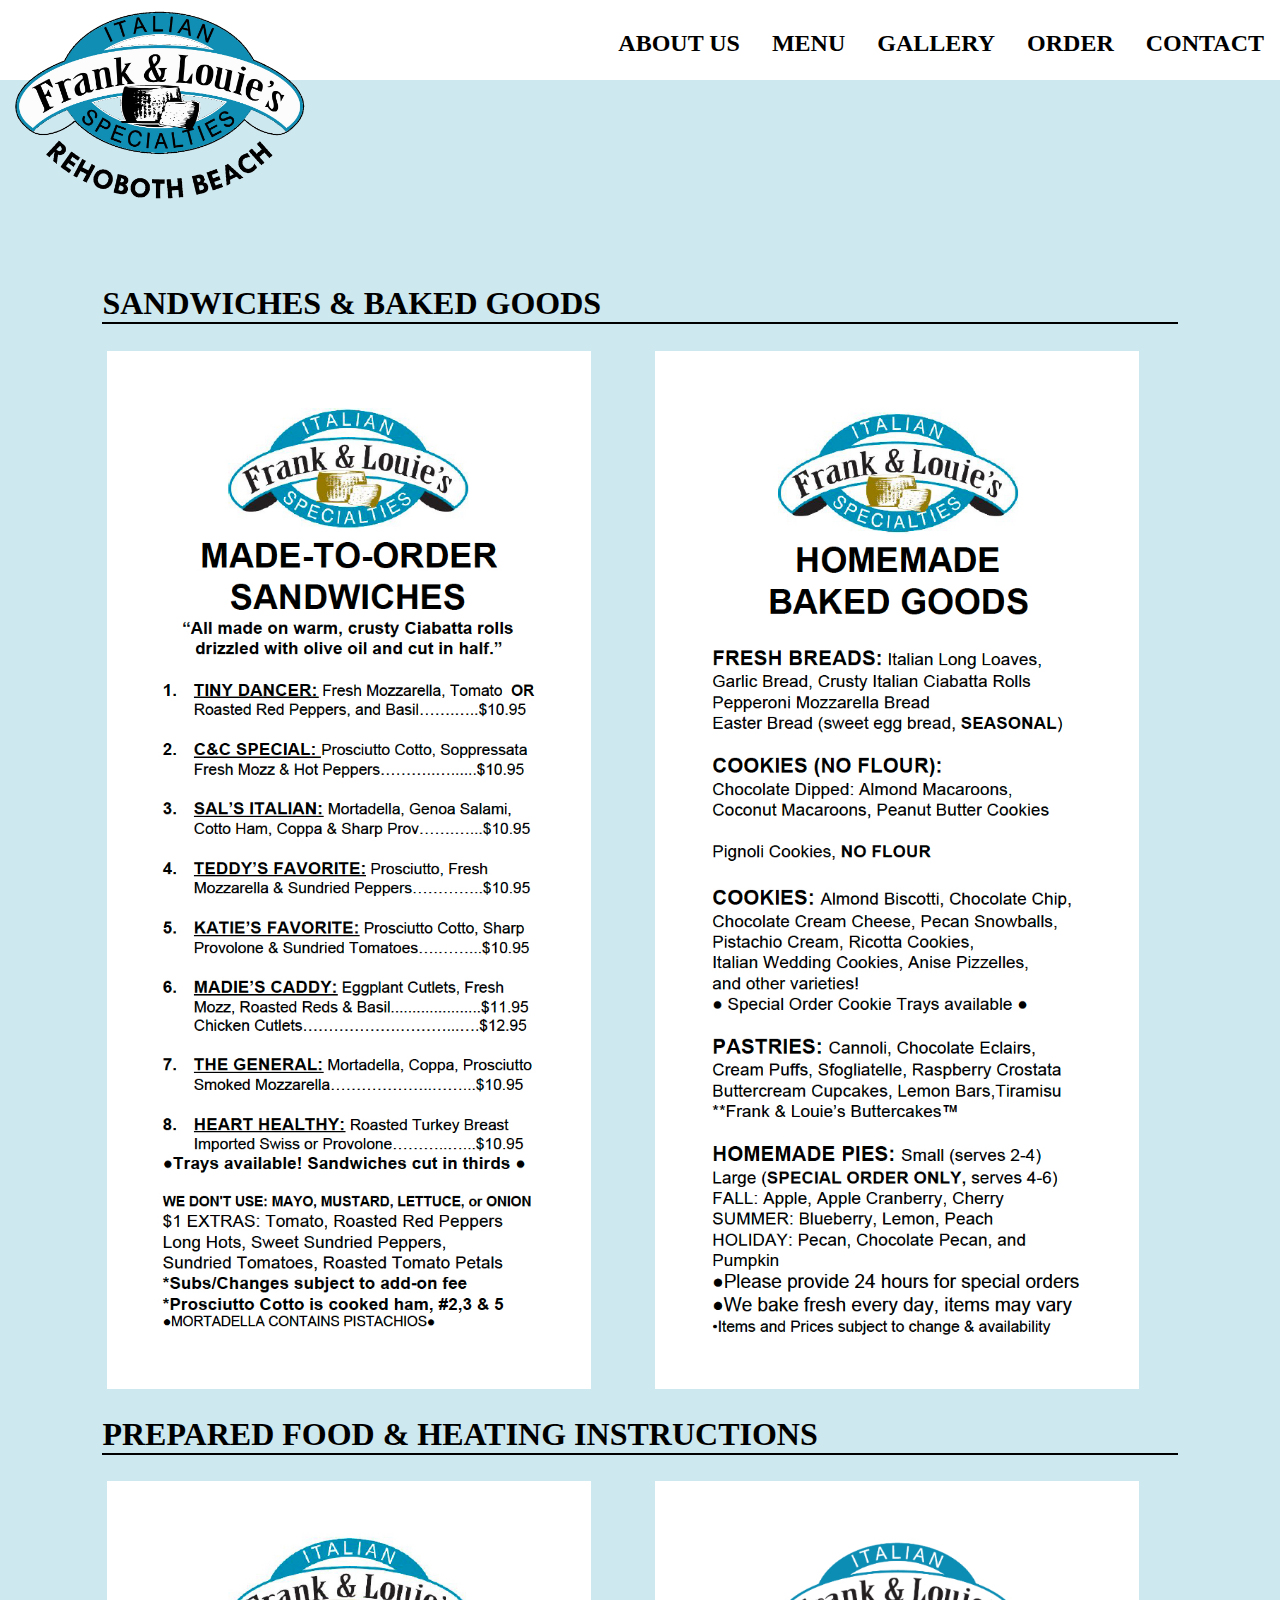
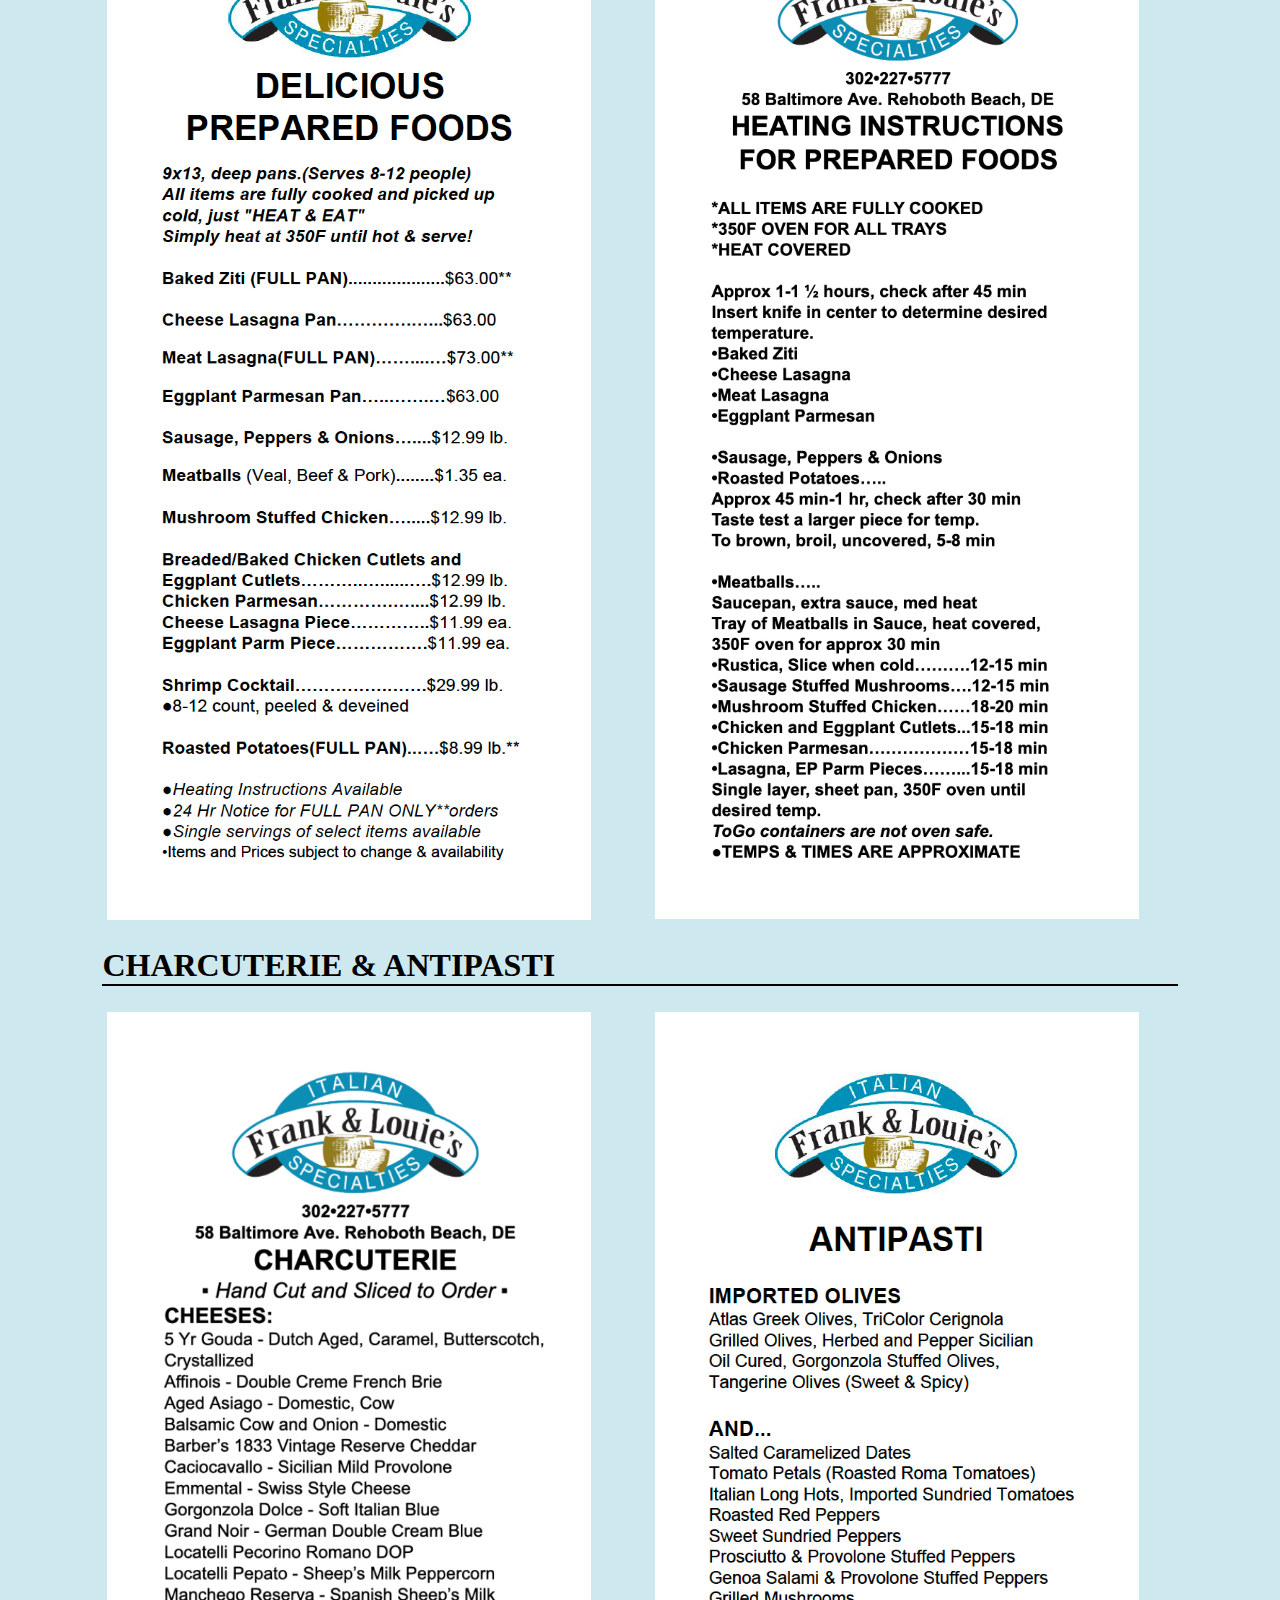
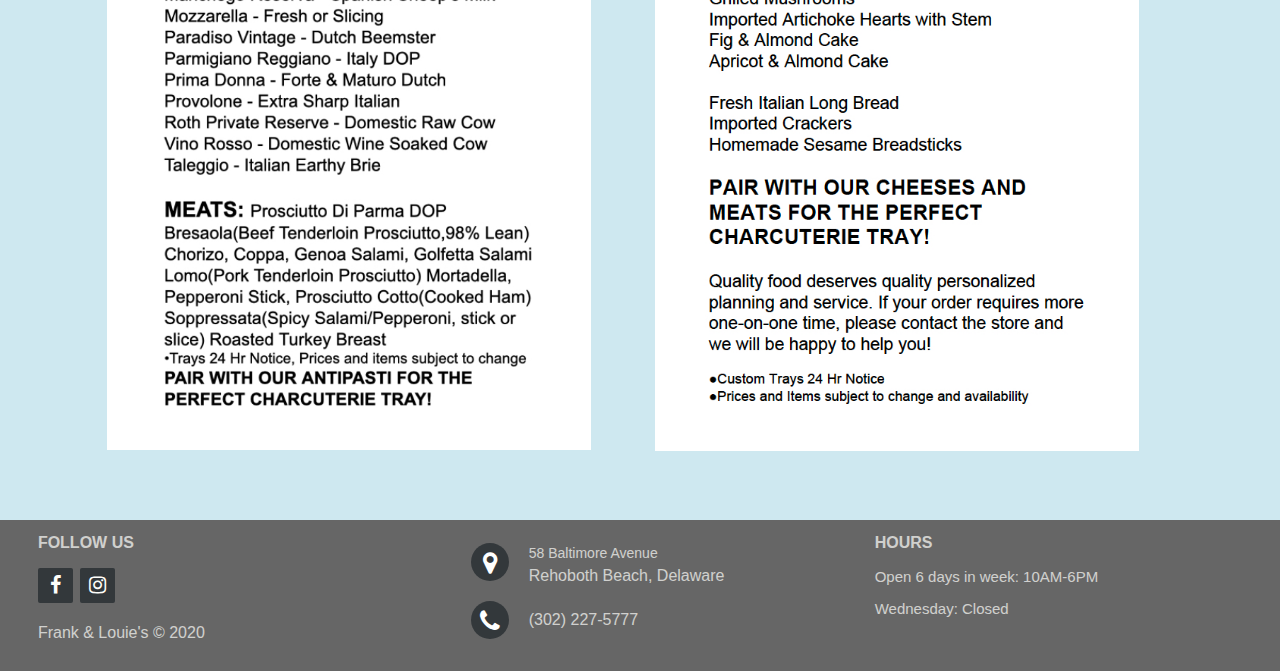
<file: menu.html>
<!DOCTYPE html>
<html lang="en" dir="ltr">
  <head>
    <meta charset="utf-8">
    <meta name="viewport" content="width=device-width, initial-scale=1.0">
    <title>Frank & Louie's</title>
    <link href="https://fonts.googleapis.com/css?family=Lato:400,700&display=swap" rel="stylesheet">
    <link href="https://fonts.googleapis.com/css2?family=Dancing+Script:wght@600&display=swap" rel="stylesheet">
    <link href="https://fonts.googleapis.com/css2?family=Playfair+Display:wght@600&display=swap" rel="stylesheet">
    <link rel="stylesheet" type="text/css" href="style.css">
    <link rel="stylesheet" href="https://cdnjs.cloudflare.com/ajax/libs/font-awesome/4.7.0/css/font-awesome.min.css">

  </head>
  <body>
    <a onclick="topFunction()" id="myBtn" title="Go to top"><i class="fa fa-arrow-circle-up" aria-hidden="true"></i></a>
    <header class="menu-header" id="headform">
    <a href="index.html"><img id= "logo" src="FrLogoBlck.png" alt="logo of the Frank & Louie's"></a>
      <nav class="nav">
        <ul id="myLinks" class="topnav responsive">
          <li><a href="index.html#about">ABOUT US</a></li>
          <li><a href="#menu">MENU</a></li>
          <li><a href="index.html#gallery">GALLERY</a></li>
          <li><a href="index.html#order">ORDER</a></li>
          <li><a href="index.html#contact">CONTACT</a></li>
        </ul>
      </nav>
      <!--<div class="burger">
      <a href="javascript:void(0);" class="icon" onclick="myFunction()">
        <i class="fa fa2 fa-bars"></i>
  </a>
</div>-->
<div class="hero-bckgrnd">

</div>
    </header>
    <div class="main-menu">
      <div class="menu">
        <a name="menu"></a>

      <a name="sndw"></a>  <h1 style="border-bottom:2px solid black;">SANDWICHES & BAKED GOODS</h1>
        <div class="row">
        <img class="column col-m-1" src="sndw.jpg" alt="menu page 1">
        <img class="column col-m-2" src="bkdgoods.jpg" alt="menu page 2">
        </div>

        <a name="prep"></a>
        <h1 style="border-bottom:2px solid black;">PREPARED FOOD & HEATING INSTRUCTIONS</h1>
        <div class="row">
        <img class="column col-m-1" src="prepared.jpg" alt="menu page 2">
        <img class="column col-m-2" src="heating.jpg" alt="menu page 2">

        </div>

        <a name="cheese"></a><h1 style="border-bottom:2px solid black;">CHARCUTERIE & ANTIPASTI</h1>
        <div class="row">
        <img class="column col-m-1" src="char.jpg" alt="menu page 1">
        <img class="column col-m-2" src="antipasti.jpg" alt="menu page 2">
        </div>

      </div>
    </div>

    <footer class="footer-distributed">

         <div class="footer-left">



           <div class="footer-icons">
             <p class="follow">FOLLOW US</p>
             <a href="https://www.facebook.com/Frank-Louies-Italian-Specialties-493947190659653/"><i class="fa fa-facebook"></i></a>
             <a href="https://www.instagram.com/frankandlouies/?hl=en"><i class="fa fa-instagram" aria-hidden="true"></i></a>

           </div>

           <p class="footer-company-name">Frank & Louie's © 2020</p>
         </div>

         <div class="footer-center">

           <div>
             <i class="fa fa-map-marker"></i>
             <p><span>58 Baltimore Avenue
             </span> Rehoboth Beach, Delaware</p>
           </div>

           <div>
             <i class="fa fa-phone"></i>
             <p><a href="tel:3022275777" style="text-decoration:none; color:#fefefa;">(302) 227-5777</a></p>
           </div>


         </div>

         <div class="footer-right">

           <p class="footer-company-about">
             <span>HOURS</span>
             </p>
           <div class="footer-icons hours">
             <p>Open 6 days in week: 10AM-6PM </p>

               <p> Wednesday: Closed</p>

           </div>

         </div>

       </footer>
       <script src="main.js"></script>
    </body>
    </html>
</file>
<file: style.css>
html {
  scroll-behavior: smooth;
}
body{
  margin: 0;
  position: relative;
  padding-bottom: 6rem;
  min-height: 100%;
  font-family: 'Lato', sans-serif;
}
p{
  opacity: 0.7;
}
.column-1 a{
  text-decoration: underline;
  color: black;
}
header{
  width:100%;
  overflow: hidden;
  position: relative;
  height: 700px;
  text-align: center;
}
.hero-bckgrnd{
  background-color: #cee8f0;
  width: 100%;
  margin-top: 80px;
  height: 150px;
}
.menu-header{
  height: 200px;
}
ul{
    position: sticky;
    list-style-type: none;
    display: inline;
    float: right;
}
nav ul li {
float: left;
}
#logo{
  width:300px;
  float: left;
  overflow: hidden;
  top:0px;
  left: 10px;
  position: absolute;
  z-index: 1;
  height: auto;
}
.nav li a {
  display:block;
  color: black;
  text-align: center;
  padding: 14px 16px;
  font-family:  serif;
  text-decoration: none;
  font-size: 1.5em;
  font-weight: bold;

}
.burger{
  display: none;
}
#hero{
  margin-top: 8%;
  width: 100%;
  height: 100%;
  background-position: center;
  background-repeat: no-repeat;
  background-size: cover;


}
.hero-img1{
  background-image: url('FL_02345.jpg');
  filter: brightness(40%);
  animation-name: heroimage;
  animation-duration:2.5s;
  animation-delay: -1s;
  animation-timing-function: linear;
}
.modal {
  display: none; /* Hidden by default */
  position: fixed; /* Stay in place */
  z-index: 5; /* Sit on top */
  padding-top: 100px; /* Location of the box */
  left: 0;
  top: 0;
  width: 100%; /* Full width */
  height: 100%; /* Full height */
  overflow: auto; /* Enable scroll if needed */
  background-color: rgb(0,0,0); /* Fallback color */
  background-color: rgba(0,0,0,0.4); /* Black w/ opacity */
}

/* Modal Content */
.modal-content {
  background-color: #cee8f0;
  padding:1% 1%;
  padding-bottom: 3%;
  margin: auto;
  border: 1px solid #888;
  width: 60%;
  height: auto;
}
.column-modal{
  float: left;
  width: 45%;
  padding: 10px;
  height: auto;
}
.column-modal img{
  max-width: 70%;
  height: auto;
}
.column-modal p{
font-size: 1.5em;
}
.col-m-2{
  margin-left: 5%;
}
.row-modal{
  max-width: 100%;
  height: auto;
  text-align: center;

}
.row-modal:after {
  content: "";
  display: table;
  clear: both;
}

.row-modal img{
  width: 60%;
  margin-top: 5%;
}
.row-modal p{
  font-size: 20px;

}
.about h1, .menu h1, .order h1, .gallery h1, .contact h1{
  font-family:  serif;
}
.fade-in {
  animation: fadeIn ease 1s;
  -webkit-animation: fadeIn ease 1s;
  -moz-animation: fadeIn ease 1s;
  -o-animation: fadeIn ease 1s;
  -ms-animation: fadeIn ease 1s;
}
@keyframes fadeIn {
  0% {
    opacity:0;
  }
  100% {
    opacity:1;
  }
}

@-moz-keyframes fadeIn {
  0% {
    opacity:0;
  }
  100% {
    opacity:1;
  }
}

@-webkit-keyframes fadeIn {
  0% {
    opacity:0;
  }
  100% {
    opacity:1;
  }
}

@-o-keyframes fadeIn {
  0% {
    opacity:0;
  }
  100% {
    opacity:1;
  }
}

@-ms-keyframes fadeIn {
  0% {
    opacity:0;
  }
  100% {
    opacity:1;
}
}

/* The Close Button */
.close {
  color: #aaaaaa;
  float: right;
  font-size: 30px;
  font-weight: bold;

}

.close:hover,
.close:focus {
  color: #000;
  text-decoration: none;
  cursor: pointer;
}

.textover{
  color: white;
  font-family:  serif;
  position: absolute;
  bottom: 35%;
  left: 12%;
  font-size: 30px;
  border-top: 2px solid white;
  border-bottom: 2px solid white;
  animation-name: example;
  animation-timing-function: linear;
  animation-duration: 2s;
  animation-delay: -0.3s;

}



@keyframes heroimage {
  0%{filter: brightness(80%);}
  25%{filter: brightness(70%);}
  50%{filter: brightness(60%);}
  75%{filter: brightness(50%);}
  100%{filter: brightness(40%);}
}
@keyframes example {
  0%{opacity: 0.3;}
  50%{opacity: 0.8;}
  100%{opacity: 1;}
}

}
.main{
  margin: auto;
  width: 100%;

}
#myBtn{
  display: none; /* Hidden by default */
  position: fixed; /* Fixed/sticky position */
  bottom: 20px; /* Place the button at the bottom of the page */
  right: 30px; /* Place the button 30px from the right */
  z-index: 99; /* Make sure it does not overlap */
  border: none; /* Remove borders */
  outline: none; /* Remove outline */
   /* Set a background color */
  color: #555; /* Text color */
  cursor: pointer; /* Add a mouse pointer on hover */
 /* Some padding */
  /* Rounded corners */
  font-size: 50px;
  /* Increase font size */
}


#myBtn:hover {
  opacity: 0.6; /* Add a dark-grey background on hover */
}
.about{
  padding:5% 8%;

}
.column-1{
  float: left;
  width: 45%;

}
.column-1 {
  font-size: 1.5em;
  text-align: left;
}
.column-1::first-letter {
  font-size: 160%;
  color: black;
  font-family: serif;
}



.row-1:after {
  content: "";
  display: table;
  clear: both;
}
.row-2:after {
  content: "";
  display: table;
  clear: both;
}


.menu{
  background-color: #cee8f0;
  padding:5% 8%;
}

.column{
  float: left;
  width: 45%;
  padding: 5px;
}
.row:after {
  content: "";
  display: table;
  clear: both;
}
.order, .gallery{
  padding:5% 8%;
  background-color: #f5fafc;
}
.order{
  background-color: #cee8f0;
}
.row-gal{
  display: -ms-flexbox; /* IE10 */
  display: flex;
  -ms-flex-wrap: wrap; /* IE10 */
  flex-wrap: wrap;
  padding: 0 4px;
}


.column-gal {
  -ms-flex: 25%; /* IE10 */
  flex: 32%;
  max-width: 32%;
  padding: 0 4px;
}

.column-gal img {
  margin-top: 8px;
  vertical-align: middle;
  width: 100%;
}


.contact{

  padding:5% 8%;
}
.about_image{
  margin: 15px;
  border: none;
  border-radius: 2px;

}
.about_image{
  margin: 15px;
  border: none;
  border-radius: 2px;

}

.ordtxt{
  font-size: 1.2em;
}
.footer-distributed{
  position: absolute;
	background: #666;
	box-shadow: 0 1px 1px 0 rgba(0, 0, 0, 0.12);
	box-sizing: border-box;
	width: 100%;
	text-align: left;
	font: 16px sans-serif;
	padding: 55px 50px;
}

.footer-distributed .footer-left,
.footer-distributed .footer-center,
.footer-distributed .footer-right{
	display: inline-block;
	vertical-align: top;
}

/* Footer left */

.footer-distributed .footer-left{
	width: 33%;
  margin-top: -15px;
  padding-left: 2%;
}

.follow{
  font-weight: bold;

}

.footer-company-name{
  font-weight: normal;
}


.footer-distributed {
	color:  #fefefa;
	margin: auto ;
	padding: 1%;

}



/* Footer Center */

.footer-distributed .footer-center{
	width: 33%;

}

.footer-distributed .footer-center i{
	background-color:  #33383b;
	color: #ffffff;
	font-size: 25px;
	width: 38px;
	height: 38px;
	border-radius: 50%;
	text-align: center;
	line-height: 42px;
	margin: 10px 15px;
	vertical-align: middle;
}


.footer-distributed .footer-center p{
	display: inline-block;
	color: #fefefa;
  font-weight:400;
	vertical-align: middle;
	margin:0;
}

.footer-distributed .footer-center p span{
	display:block;
	font-weight: normal;
	font-size:14px;
	line-height:2;
}

/* Footer Right */

.footer-distributed .footer-right{
	width: 30%;
}

.footer-distributed .footer-company-about{
	line-height: 20px;
	color:  #fefefa;
	font-weight: normal;
	margin: 0;
}

.footer-distributed .footer-company-about span{

	font-weight: bold;
	margin-bottom: 10px;
}

.footer-distributed .footer-icons{
	margin-top: 15px;
}

.footer-distributed .footer-icons a{
	display: inline-block;
	width: 35px;
	height: 35px;
	cursor: pointer;
	background-color:  #33383b;
	border-radius: 2px;

	font-size: 20px;
	color: #fefefa;
	text-align: center;
	line-height: 35px;

	margin-right: 3px;
	margin-bottom: 5px;
}
.hours{
  font: 15px sans-serif;


}

input[type=text], textarea {
  width: 100%;
  padding: 12px;
  border: 1px solid #ccc;
  border-radius: 4px;
  box-sizing: border-box;
  margin-top: 6px;
  margin-bottom: 16px;
  resize: vertical;
}

input[type=submit], #specialsBut {
  background-color: #dea593;
  color: white;
  padding: 12px 20px;
  border: none;
  border-radius: 4px;
  cursor: pointer;
}

input[type=submit]:hover {
  background-color: #cc7458;
}
#specialsBut:hover {
  background-color: #cc7458;
}

.container {
  border-radius: 5px;
  background-color: #f5fafc;
  padding: 20px;
  width: 60%;
  margin:5% 20%;
}
iframe{
  margin:5% 15%;
  width: 70%;
  height:400px;
}
#gal {
  position: relative
}

#gal span {
  display: none;
  position: absolute;
  top: 30%;
  width: 200px;
  padding: 20px;
  background: rgba(255,255,255,.8);
}


#gal:hover span {
  display: block;
}


@media (max-width:1086px) and (min-width:790px){
  header{
    height: 600px;
  }
  #hero{
    margin-top: 10%;
    background-size: cover;
  }
  #logo{
    width:240px;
    top:20px;
    left: 10px;
  }
  .column-1 {
    width: 45%;
    float: left;
    font-size: 20px;
  }

  .column{
    width: 45%;
    float: left;
    padding: 15px;
  }

  .container{
    width: 70%;
    margin: 8% 13%;
  }
  .footer-distributed .footer-center p{
  	font-weight: normal;
  	font-size:14px;
  	line-height:2;
  }

.modal-content {
  background-color: #cee8f0;
  padding:2% 2%;
  padding-bottom: 3%;
  margin: auto;
  border: 1px solid #888;
  width: 60%;
  height: auto;
}
.col-m-2{
  margin-left: 0%;
}
.textover{
  color: white;
  font-family:  serif;
  position: absolute;
  bottom: 35%;
  left: 12%;
  font-size: 25px;
}

.row-modal{
  max-width: 100%;
  height: auto;
}

.modal-text{
  margin-top:8%;
}
  .column-gal {
    -ms-flex: 50%;
    flex: 30%;
    max-width: 50%;
  }
  .nav li a {
    font-size: 1.3em;
  }
  iframe{
    margin:5% 10%;
    width: 80%;
    height:400px;
  }

}


@media screen and (max-width:790px) {
  #hero{
    margin-top: 15%;
    background-size: cover;

  }
  .textover{
    width: 80%;
    overflow: auto;
    color: white;
    font-family:  serif;
    position: absolute;
    bottom: 25%;
    left: 10%;
    font-size: 16px;
  }
  .nav li a {
    font-size: 1.5em;
  }

  header{
    height: 500px;
  }
  .column, .column-1 {
    width: 100%;
  }
  .container{
    width: 80%;
    margin: 5%;
  }
  .column-1{
    font-size: 20px;
  }
  .column-gal {
   -ms-flex: 100%;
   flex: 100%;
   max-width: 100%;
 }
	.footer-distributed{
		font: bold 14px sans-serif;
	}

	.footer-distributed .footer-left,
	.footer-distributed .footer-center,
	.footer-distributed .footer-right{
		display: block;
		width: 100%;
		margin-bottom: 40px;
		text-align: center;
	}

	.footer-distributed .footer-center i{
		margin-left: 0;
	}
   .footer-center{
     margin-left: -2%;

   }
   .footer-left{
     padding-left: 0;
   }

 .bottom-right{

 bottom: 10%;
 right: 5%;
 animation-name: example;
 padding-left: 10px;
 z-index: 0;
}

.topnav{
  display: none;
}
.col-m-2{
  margin-left: 0%;
}
.responsive {
  display: block;
  float: none;
}
.responsive li{
  float: none;

}
.burger {
  display: block;
  position: absolute;
  right: 5%;
  top: 1%;
  width: 35px;
	height: 35px;
	cursor: pointer;
	background-color:  white;
	border-radius: 2px;
  padding: 5px;
  text-align: center;
  font-size: 30px;
}
.fa2{
  color:black;

}
#logo{
  width:35%;
  top:20px;
  left: 10px;
}
.about_image, .column{
  padding: 0;
  padding-bottom: 20px;
}
.row-2{
  display: flex;
  flex-flow: column;
}
.about_image{
  order:2;
  margin: auto;
}
.flex-p{
  order:1;
}
iframe{
  margin: 0;
  width: 100%;
  height:250px;
}
.hero-bckgrnd{
  background-color: #cee8f0;
  width: 100%;
  margin-top: 80px;
  height: 220px;
}
.menu-header{
  height: 300px;
}
.menu-header-resp{
  height: 200px;
}
.modal-content {
  background-color: #cee8f0;
  padding:2% 2%;
  margin: auto;
  border: 1px solid #888;
  width: 90%;
  height: auto;
}
.column-modal{
  float: left;
  width: 40%;
  padding: 0px 10px;
  height: auto;
}

.column-modal img{
  max-width: 80%;
  height: auto;
}
.row-modal{
  max-width:100%;
  max-height: 100%;

}
.column-modal p{
  font-size: 1em;
}
.modal-text{
  margin-top:3%;
}

}
</file>
